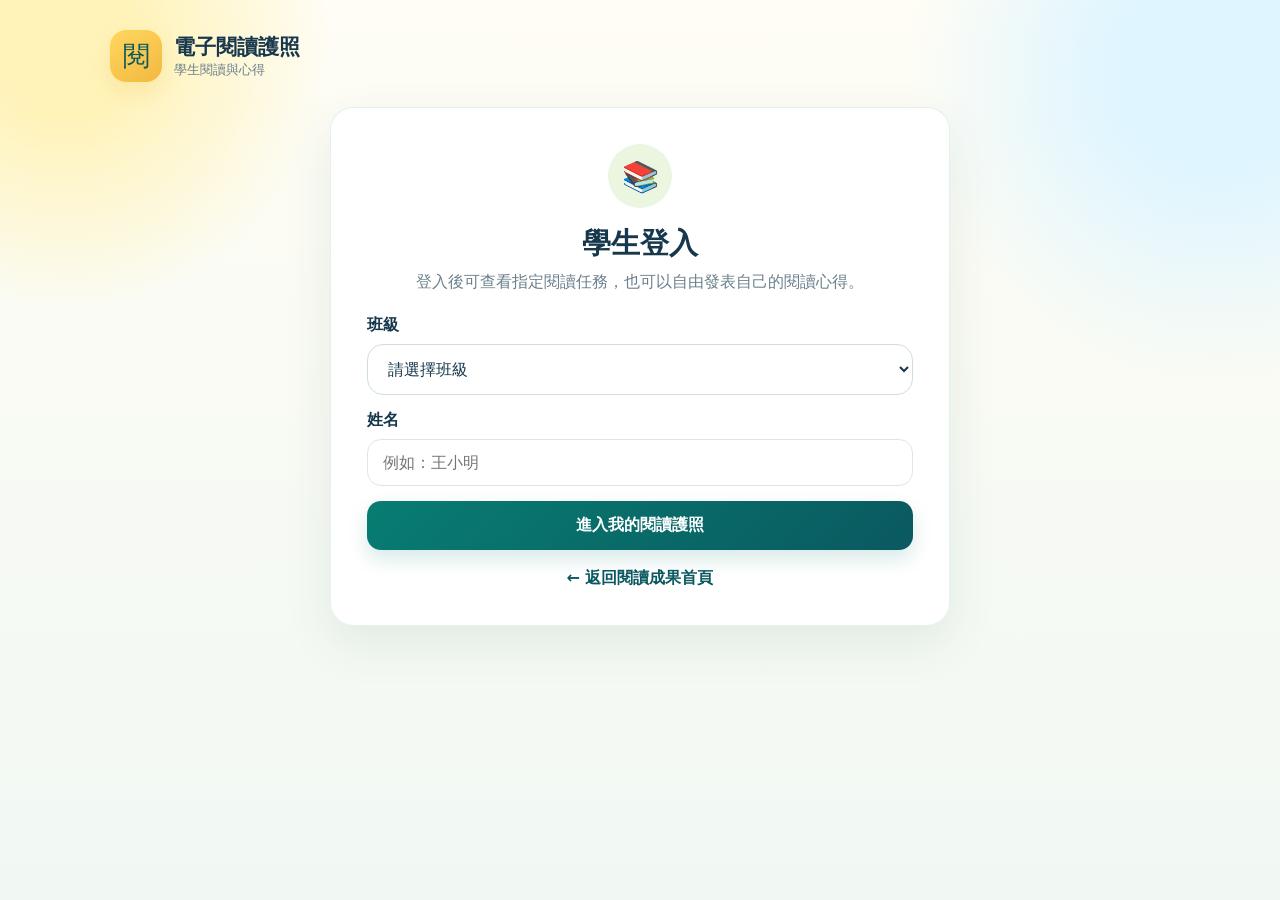
<file: student-tasks.html>
<!doctype html>
<html lang="zh-Hant">
<head>
<meta charset="utf-8">
<meta name="viewport" content="width=device-width,initial-scale=1,viewport-fit=cover">
<title>學生閱讀護照｜電子閱讀護照</title>
<link rel="stylesheet" href="./student-tasks.css?v=3.9.6.1">

</head>
<body data-form-version="20261118-personal">
<main class="wrap">
<header class="brand"><div class="logo">閱</div><div><h1>電子閱讀護照</h1><small>學生閱讀與心得</small></div></header>
<section id="loginCard" class="login-card">
<h2>學生登入</h2><p class="lead">登入後可查看指定閱讀任務，也可以自由發表自己的閱讀心得。</p>
<form id="loginForm">
<div class="field"><label for="className">班級</label><select id="className" required><option value="">請選擇班級</option><option value="101">1年1班</option><option value="102">1年2班</option><option value="103">1年3班</option><option value="104">1年4班</option><option value="105">1年5班</option><option value="106">1年6班</option><option value="107">1年7班</option><option value="108">1年8班</option><option value="201">2年1班</option><option value="202">2年2班</option><option value="203">2年3班</option><option value="204">2年4班</option><option value="205">2年5班</option><option value="206">2年6班</option><option value="207">2年7班</option><option value="208">2年8班</option><option value="301">3年1班</option><option value="302">3年2班</option><option value="303">3年3班</option><option value="304">3年4班</option><option value="305">3年5班</option><option value="306">3年6班</option><option value="307">3年7班</option><option value="308">3年8班</option><option value="401">4年1班</option><option value="402">4年2班</option><option value="403">4年3班</option><option value="404">4年4班</option><option value="405">4年5班</option><option value="406">4年6班</option><option value="407">4年7班</option><option value="408">4年8班</option><option value="501">5年1班</option><option value="502">5年2班</option><option value="503">5年3班</option><option value="504">5年4班</option><option value="505">5年5班</option><option value="506">5年6班</option><option value="507">5年7班</option><option value="508">5年8班</option><option value="601">6年1班</option><option value="602">6年2班</option><option value="603">6年3班</option><option value="604">6年4班</option><option value="605">6年5班</option><option value="606">6年6班</option><option value="607">6年7班</option><option value="608">6年8班</option></select></div>
<div class="field"><label for="loginStudentName">姓名</label><input id="loginStudentName" autocomplete="name" placeholder="例如：王小明" required></div>
<button class="primary wide" type="submit">進入我的閱讀護照</button>
</form>
<div id="message" class="message"></div>
<p class="back-row"><a class="back-link" href="./index.html">← 返回閱讀成果首頁</a></p>
</section>
<section id="studentApp" hidden>
<div class="app-head"><div><h2>嗨，<span id="studentName"></span></h2><div id="studentMeta" class="meta"></div></div><div class="head-actions"><button id="newFreeReviewTop" class="primary">＋ 自由發表心得</button><button id="logoutBtn" class="secondary">登出</button></div></div>
<p class="choice-note">指定閱讀由每位學生各自繳交，老師逐篇審核；每通過一篇，個人累積加 1 篇。任務結束後仍保留累積篇數。</p><div id="summary" class="summary"></div>
<div class="tabs"><button class="tab active" data-tab="tasks">指定任務</button><button class="tab" data-tab="free">我的自由心得</button></div>
<section id="tabTasks"><div class="section-head"><h3>老師指定的閱讀任務</h3></div><div id="tasks" class="grid"></div></section>
<section id="tabFree" hidden><div class="section-head"><div><h3>我的自由閱讀心得</h3><div class="meta">自行選書發表，審核通過後同樣累積 1 篇。</div></div><button id="newFreeReview" class="primary">＋ 發表閱讀心得</button></div><div id="freeReviews" class="grid"></div></section>
</section>
</main>

<div id="taskModal" class="modal" hidden><div class="modal-card"><div class="modal-top"><h3 id="taskModalTitle">指定任務心得</h3><button class="x" data-close="taskModal">×</button></div><form id="taskReviewForm"><input type="hidden" name="taskId"><div class="field"><label>心得標題</label><input name="reviewTitle" required></div><div class="field"><label>閱讀頁數</label><input name="pages" type="number" min="0" value="0"></div><div class="field"><label>閱讀心得（至少 100 字）</label><textarea name="reviewContent" rows="9" required></textarea><div id="taskCounter" class="counter">0 / 100 字</div></div><label class="check"><input name="isPublic" type="checkbox"> 審核通過後同意公開於成果首頁</label><button class="primary wide" type="submit">送出指定任務心得</button></form></div></div>

<div id="freeModal" class="modal" hidden><div class="modal-card"><div class="modal-top"><h3>自由發表閱讀心得</h3><button class="x" data-close="freeModal">×</button></div><p class="choice-note"><strong>必填：</strong>書名、書籍分類、作者、出版社、1～5 顆星評價。心得可選擇「文字至少 100 字」、「上傳心得圖片」或「語音心得」，三者擇一即可。</p><form id="freeReviewForm"><p id="editFeedback" class="teacher-comment" hidden></p><p id="retainedMedia" class="hint" hidden>未選擇新檔案時會保留原附件；新檔案會取代同類型附件。</p><div class="field"><label>書名 *</label><input name="bookTitle" maxlength="200" required></div><div class="field"><label for="freeCategory">書籍分類 *</label><select id="freeCategory" name="category" required aria-describedby="categoryHint"><option value="">請選擇書籍分類</option><option value="000 總類">000 總類</option><option value="100 哲學類">100 哲學類</option><option value="200 宗教類">200 宗教類</option><option value="300 科學類（自然科學）">300 科學類（自然科學）</option><option value="400 應用科學類">400 應用科學類</option><option value="500 社會科學類">500 社會科學類</option><option value="600 中國史地類">600 中國史地類</option><option value="700 世界史地類">700 世界史地類</option><option value="800 語言文學類">800 語言文學類</option><option value="900 美術類（藝術類）">900 美術類（藝術類）</option></select><div id="categoryHint" class="hint">必填，請依書籍的圖書分類號選擇 000～900 十大類。</div></div><div class="review-choice"><div class="field"><label>作者 *</label><input name="author" maxlength="120" required></div><div class="field"><label>出版社 *</label><input name="publisher" maxlength="120" required></div></div><div class="field"><label>評價 *</label><select name="rating" required><option value="">請選擇</option><option value="5">★★★★★ 5 顆星</option><option value="4">★★★★☆ 4 顆星</option><option value="3">★★★☆☆ 3 顆星</option><option value="2">★★☆☆☆ 2 顆星</option><option value="1">★☆☆☆☆ 1 顆星</option></select></div><div class="field"><label>心得標題</label><input name="reviewTitle" maxlength="120" placeholder="可不填，系統會自動產生"></div><div class="field"><label>文字心得（至少 100 字）</label><textarea id="freeReviewText" name="reviewContent" rows="8" placeholder="如果不上傳圖片或語音，這裡至少要寫 100 個字。"></textarea><div id="freeCounter" class="counter">0 / 100 字</div></div><div class="field"><label>或上傳心得圖片</label><div class="upload-box"><input id="reviewImage" type="file" accept="image/jpeg,image/png,image/webp"><div class="hint">JPG／PNG／WebP，最大 5MB。文字、圖片、語音擇一即可。</div><img id="imagePreview" class="image-thumb" hidden alt="心得圖片預覽"></div></div><div class="field"><label>或錄製／上傳語音心得</label><div class="upload-box audio-upload-box"><div class="audio-actions"><button id="startRecording" type="button" class="secondary">🎙 開始錄音</button><button id="stopRecording" type="button" class="secondary" disabled>■ 停止錄音</button><span id="recordingTime" class="hint">最長 5 分鐘</span></div><input id="reviewAudio" type="file" accept="audio/mpeg,audio/mp4,audio/x-m4a,audio/wav,audio/x-wav,audio/webm,video/webm"><div class="hint">MP3／M4A／WAV／WebM，最大 10MB、最長 5 分鐘。</div><audio id="audioPreview" controls hidden></audio><button id="clearAudio" type="button" class="secondary" hidden>🗑 清除語音</button></div></div><label class="check"><input name="isPublic" type="checkbox"> 審核通過後同意公開文字心得於成果首頁</label><button id="submitFreeButton" class="primary wide" type="submit">送出心得，等待教師審核</button></form></div></div>
<script src="./config.js?v=3.9.6.1"></script><script src="./categories.js?v=20261113"></script><script src="./student-tasks.js?v=20261118-personal"></script>
</body></html>
</file>
<file: student-tasks.css>
:root{--ink:#17384c;--teal:#087d72;--teal-dark:#0a5960;--green:#6ca642;--sky:#e6f6ff;--paper:#fffaf0;--line:#dbe8e2;--red:#b7463b;--gold:#f3c34d;--orange:#ef8f2f;--muted:#6b808c;--shadow:0 18px 50px rgba(17,78,72,.09)}*{box-sizing:border-box}[hidden]{display:none!important}body{margin:0;font-family:system-ui,-apple-system,"Noto Sans TC",sans-serif;color:var(--ink);background:radial-gradient(circle at 5% 5%,#fff3ba 0 5%,transparent 18%),radial-gradient(circle at 95% 8%,#dff5ff 0 7%,transparent 21%),linear-gradient(180deg,#fffdf5,#f1f8f3);min-height:100vh}button,input,textarea,select{font:inherit}.wrap{width:min(1060px,calc(100% - 32px));margin:auto;padding:30px 0 64px}.brand{display:flex;align-items:center;gap:12px;margin-bottom:25px}.logo{width:52px;height:52px;border-radius:16px;background:linear-gradient(145deg,#ffd75f,#f3b83f);display:grid;place-items:center;font-family:"Noto Serif TC",serif;font-size:27px;color:var(--teal-dark);box-shadow:0 9px 22px rgba(230,178,46,.2)}.brand h1{font-size:21px;margin:0}.brand small{display:block;color:var(--muted)}.login-card,.panel,.task-card,.review-card,.modal-card{background:rgba(255,255,255,.97);border:1px solid rgba(8,125,114,.11);box-shadow:var(--shadow);border-radius:23px}.login-card{max-width:620px;margin:auto;padding:36px}.login-card::before{content:"📚";display:grid;place-items:center;width:64px;height:64px;border-radius:50%;background:#eaf6df;font-size:30px;margin:0 auto 16px}.login-card h2{margin:0 0 8px;font-size:29px;text-align:center}.lead{color:var(--muted);margin:0 0 22px;text-align:center}.field{display:grid;gap:8px;margin:15px 0}.field label{font-weight:900}.field input,.field textarea,.field select{width:100%;border:1px solid var(--line);border-radius:14px;padding:13px 15px;background:#fff;outline:none}.field input:focus,.field textarea:focus,.field select:focus{border-color:#6db6a4;box-shadow:0 0 0 3px rgba(8,125,114,.09)}.primary,.secondary{border:0;border-radius:14px;padding:14px 18px;font-weight:900;cursor:pointer}.primary{background:linear-gradient(135deg,var(--teal),var(--teal-dark));color:#fff;box-shadow:0 9px 20px rgba(8,125,114,.16)}.secondary{background:#fff;border:1px solid var(--line);color:var(--ink)}.wide{width:100%}.message{margin-top:15px;line-height:1.5}.message.error{color:var(--red)}.message.info{color:var(--muted)}.back-row{margin:18px 0 0;text-align:center}.back-link{color:var(--teal-dark);font-weight:900;text-decoration:none}.app-head{display:flex;align-items:flex-start;justify-content:space-between;gap:16px;margin-bottom:18px;padding:18px 20px;background:rgba(255,255,255,.82);border:1px solid var(--line);border-radius:19px}.app-head h2{margin:0 0 4px}.head-actions{display:flex;gap:8px;flex-wrap:wrap}.summary{display:grid;grid-template-columns:repeat(4,1fr);gap:12px;margin-bottom:18px}.summary>div{background:#fff;border-radius:18px;padding:18px;border:1px solid var(--line);box-shadow:0 7px 22px rgba(27,76,69,.04)}.summary>div:nth-child(1){border-top:4px solid var(--teal)}.summary>div:nth-child(2){border-top:4px solid var(--gold)}.summary>div:nth-child(3){border-top:4px solid #54a0dc}.summary>div:nth-child(4){border-top:4px solid #eb806f}.summary strong{display:block;font-size:29px}.summary span{color:var(--muted);font-size:13px}.tabs{display:flex;gap:8px;margin:18px 0;overflow:auto}.tab{border:1px solid var(--line);background:#fff;border-radius:999px;padding:10px 17px;font-weight:900;white-space:nowrap;cursor:pointer}.tab.active{background:var(--teal);color:#fff;border-color:var(--teal)}.section-head{display:flex;justify-content:space-between;align-items:center;gap:12px;margin:12px 0 14px}.section-head h3{margin:0}.grid{display:grid;grid-template-columns:repeat(2,minmax(0,1fr));gap:15px}.task-card,.review-card{padding:21px;position:relative;overflow:hidden}.task-card::after,.review-card::after{content:"";position:absolute;width:80px;height:80px;right:-25px;top:-28px;border-radius:50%;background:#edf8e7}.review-card::after{background:#e8f5ff}.task-card h3,.review-card h3{font-size:20px;margin:10px 0}.task-card p,.review-card p{color:#5d747f;line-height:1.65}.task-top,.review-top{display:flex;justify-content:space-between;gap:10px;align-items:center;position:relative;z-index:1}.status{font-size:12px;padding:5px 9px;border-radius:999px;background:#eef4f3;font-weight:800}.status-approved{background:#dff4e8;color:#15623c}.status-rejected{background:#fde8e5;color:#97382f}.status-pending{background:#fff3d8;color:#896314}.stars{color:#d39a09;letter-spacing:2px}.meta{font-size:13px;color:var(--muted)}.empty{background:#fff;border:1px dashed #a9c5bb;border-radius:18px;padding:31px;text-align:center;color:var(--muted)}.teacher-comment{background:#fff7e8!important;padding:10px 12px;border-radius:12px}.image-thumb{display:block;width:100%;max-height:260px;object-fit:contain;border-radius:14px;border:1px solid var(--line);background:#fafafa;margin:12px 0}.modal{position:fixed;inset:0;background:rgba(6,50,54,.58);display:grid;place-items:center;padding:20px;z-index:30}.modal-card{width:min(720px,100%);max-height:92vh;overflow:auto;padding:28px}.modal-top{display:flex;justify-content:space-between;align-items:center;gap:12px}.modal-top h3{margin:0;font-size:24px}.x{border:0;background:#eef6f2;width:40px;height:40px;border-radius:50%;font-size:27px;cursor:pointer}.choice-note{background:linear-gradient(135deg,#eaf7e7,#e7f6ff);padding:14px 16px;border-radius:14px;color:#365d64;line-height:1.55;border:1px solid #d9e9df}.review-choice{display:grid;grid-template-columns:1fr 1fr;gap:12px}.counter{text-align:right;font-size:12px;color:var(--muted);margin-top:4px}.counter.bad{color:var(--red)}.upload-box{border:1px dashed #90b7a9;border-radius:14px;padding:15px;background:#fbfdfb}.upload-box input{padding:0;border:0}.check{display:flex;gap:8px;align-items:flex-start;margin:14px 0}.check input{margin-top:4px}.hint{font-size:12px;color:var(--muted)}
@media(max-width:760px){.wrap{width:min(100% - 24px,620px);padding-top:20px}.login-card{padding:25px 20px}.summary{grid-template-columns:repeat(2,1fr)}.grid{grid-template-columns:1fr}.app-head{align-items:flex-start;flex-direction:column}.head-actions{width:100%}.head-actions .primary,.head-actions .secondary{flex:1}.review-choice{grid-template-columns:1fr}.modal{align-items:end;padding:0}.modal-card{border-radius:24px 24px 0 0;max-height:94vh}.section-head{align-items:flex-start;flex-direction:column}.section-head .primary{width:100%}}@media(max-width:420px){.summary{grid-template-columns:1fr}.brand{margin-bottom:18px}.login-card h2{font-size:26px}}

/* v3.9.1 班級下拉選單 */
.field select{width:100%;box-sizing:border-box;padding:14px 16px;border:1px solid #cfe0dc;border-radius:16px;background:#fff;font:inherit;color:inherit;appearance:auto}
.field select:focus{outline:3px solid rgba(13,130,125,.12);border-color:#0d827d}
</file>
